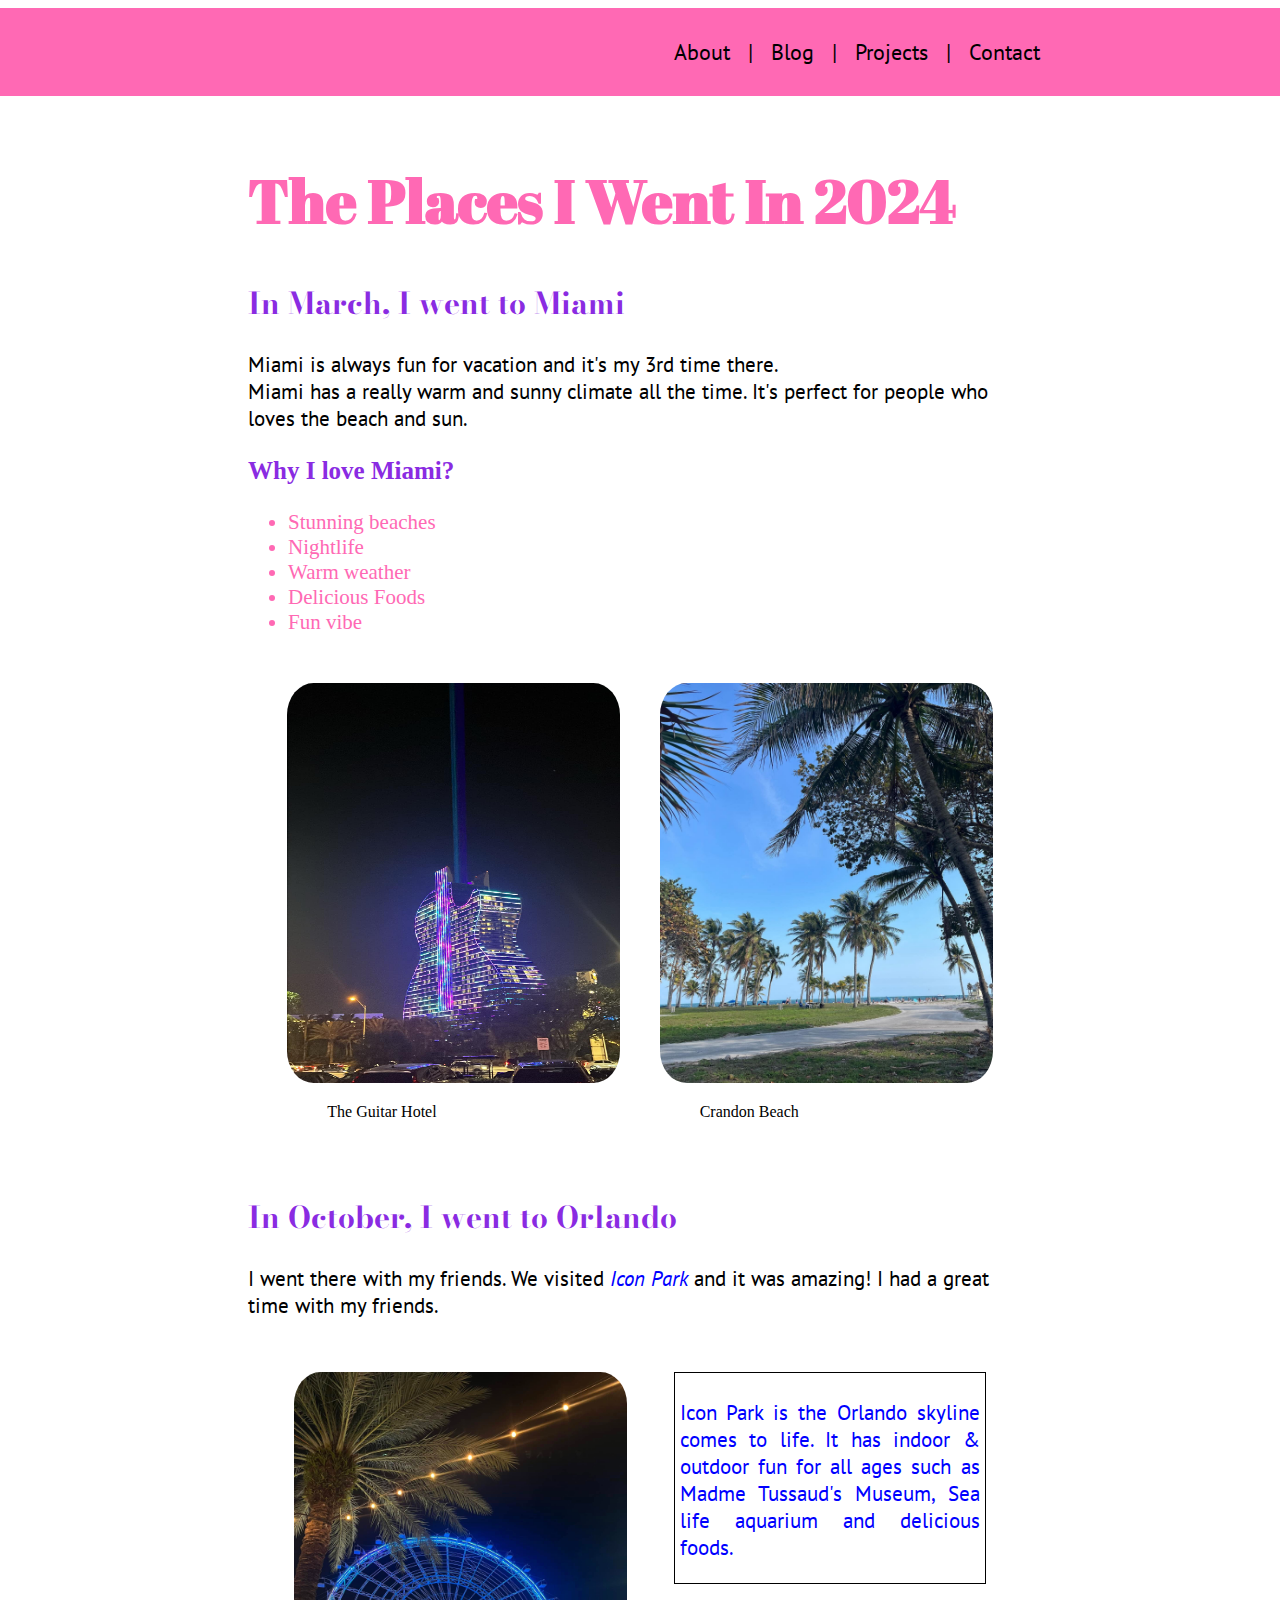
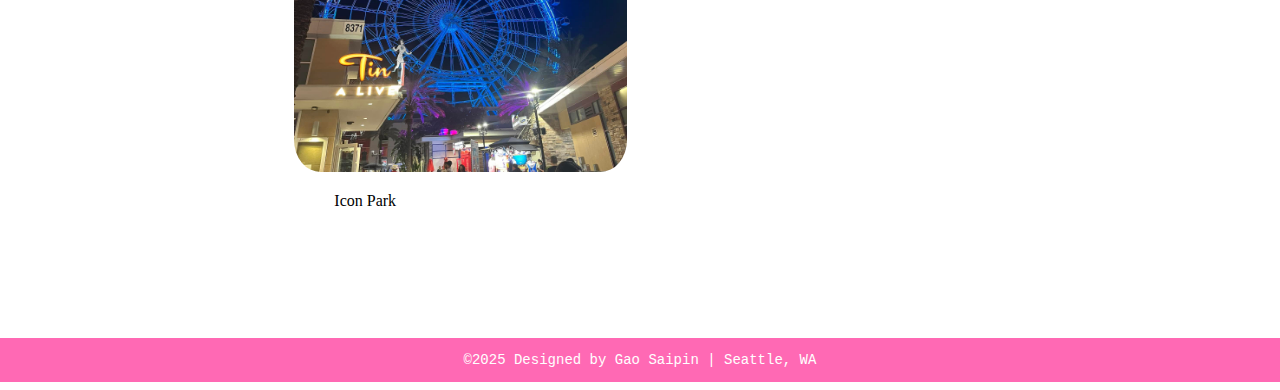
<file: assets/lesson01/index.html>
<!DOCTYPE html>
<html lang="en">
    <head>
        <meta charset="utf-8">
        <title>Semantic-Elements</title>
        <link rel="stylesheet" type="text/css" href="../../styles/stylesheet.css">
    </head>
    <body>
        <header class="link-header"> 
            <ul class="menu">
                <li><a href="../../index.html">About</a></li>
                <li><a href="../../portfolio-lesson02.html">Blog</a></li>
                <li><a href="index.html">Projects</a></li>
                <li><a href="../../contact.html">Contact</a></li>
            </ul>
            
        </header>
        
        <section class="lesson01-box">
            <h1>The Places I Went In 2024</h1>
            <article>
                <h2>In March, I went to Miami</h2>
                <p>Miami is always fun for vacation and it's my 3rd time there.<br> Miami has a really warm and sunny climate all the time. It's perfect for people who loves the beach and sun.</p>
            </article>
            <aside>
                <h3>Why I love Miami?</h3>
                <ul>
                    <li>Stunning beaches</li>
                    <li>Nightlife</li>
                    <li>Warm weather</li>
                    <li>Delicious Foods</li>
                    <li>Fun vibe</li>                   
                </ul>
            </aside>
            <div class="photo-flex">
                <div class="tilt">
                    <img class="my-picture" src="guitar.jpg" alt="The Guitar Hotel" width="333" height="400">
                    <blockquote>The Guitar Hotel</blockquote>
                </div>           
                <div class="tilt">              
                    <img class="my-picture" src="beach.jpg" alt="crandon beach" width="333" height="400">               
                    <blockquote>Crandon Beach</blockquote> 
                </div> 
            </div>                       
            <article>
                <h2>In October, I went to Orlando</h2>
                <p>I went there with my friends. We visited <em class="blue-text">Icon Park</em> and it was amazing! I had a great time with my friends.</p>
            </article>
           
            <div class="iconpark-flex">
                <div class="tilt">
                    <img class="my-picture" src="iconpark.jpg" alt="icon park" width="333" height="400">
                    <blockquote>Icon Park</blockquote>
                </div>
                <div class="aside-icon-park">      
                    <p class="blue-text">Icon Park is the Orlando skyline comes to life. It has indoor & outdoor fun for all ages such as Madme Tussaud's Museum, Sea life aquarium and delicious foods.</p>
                </div>
            </div>    
        </section>
        
        <footer class="footer-copyright">
            <p class="copyright">&copy;2025 Designed by Gao Saipin | Seattle, WA</p>
        </footer>
    </body>
</html>
</file>
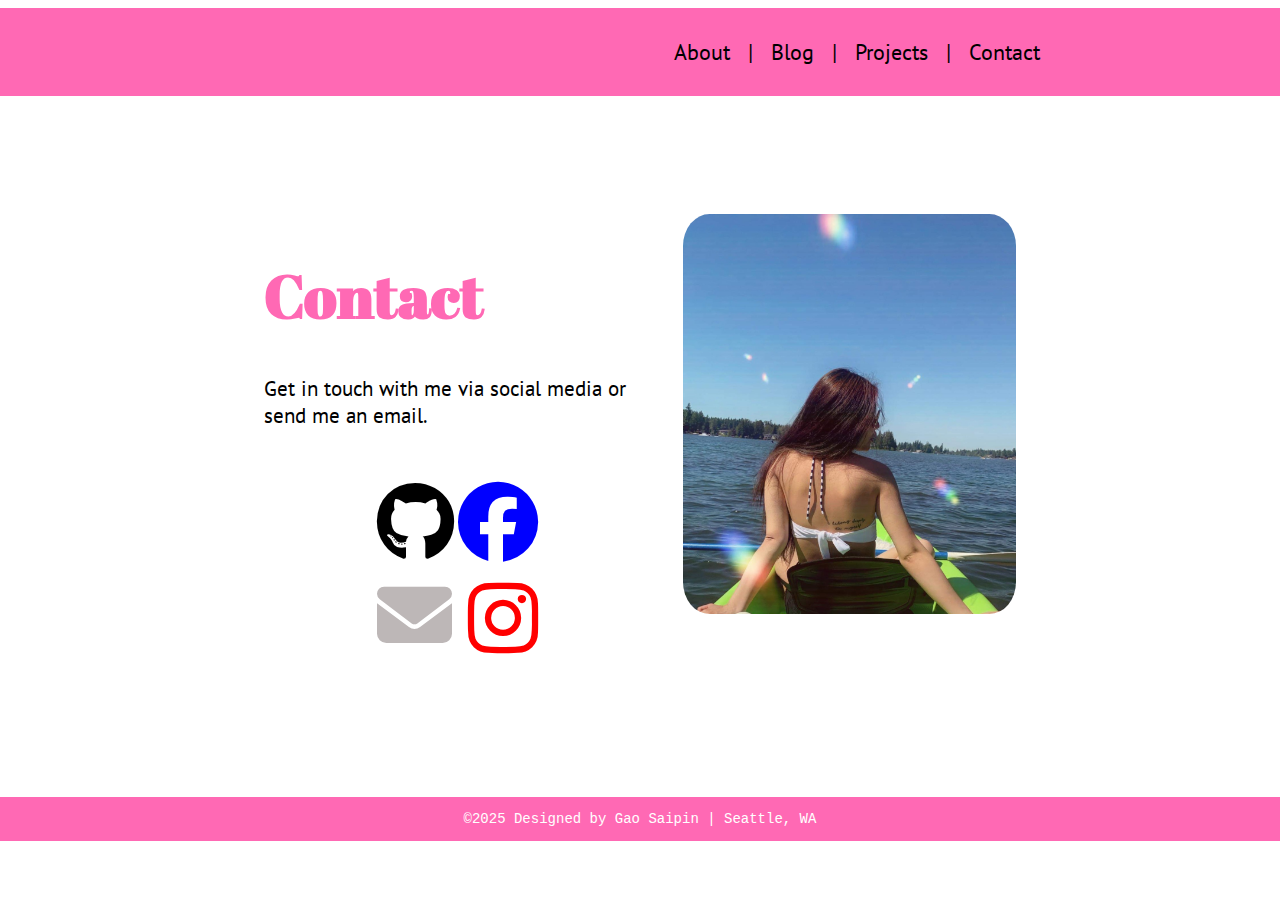
<file: contact.html>
<!DOCTYPE html>
<html lang="en">
    <head>
        <meta charset="utf-8">
        <title>Contact</title>
        <link rel="stylesheet" type="text/css" href="styles/stylesheet.css">
        <link rel="stylesheet" href="https://cdnjs.cloudflare.com/ajax/libs/font-awesome/6.7.2/css/all.min.css" integrity="sha512-Evv84Mr4kqVGRNSgIGL/F/aIDqQb7xQ2vcrdIwxfjThSH8CSR7PBEakCr51Ck+w+/U6swU2Im1vVX0SVk9ABhg==" crossorigin="anonymous" referrerpolicy="no-referrer">
    </head>
    <body>
        <header class="link-header">
            <ul class="menu">
                <li><a href="index.html">About</a></li>
                <li><a href="portfolio-lesson02.html">Blog</a></li>
                <li><a href="assets/lesson01/index.html">Projects</a></li>
                <li><a href="contact.html">Contact</a></li>
            </ul>
        </header>
        <div class="index-flex-container">
            <div class="main-box">
                <h1>Contact</h1>
                <p>Get in touch with me via social media or send me an email.</p>

            <ul class="social-icons">    
                <li><a class="fa-brands fa-facebook" href="https://www.facebook.com/cheezeii" target="_blank"></a></li>  
                <li><a class="fa-brands fa-github" href="https://github.com/ssaipin" target="_blank"></a></li>
                <li><a class="fa-brands fa-instagram" href="https://www.instagram.com/sp.gmm/" target="_blank"></a></li>
                <li><a class="fa-solid fa-envelope" href="mailto:gao_gmm@live.com" target="_blank"></a></li>
            </ul>            
            </div>
            <div class="photo-box">
                <img class="my-picture" src="image/about-me.jpg" alt="This image of me at Boney Lake." width="333" height="400">
            </div>
        </div>
        <footer class="footer-copyright">
            <p class="copyright">&copy;2025 Designed by Gao Saipin | Seattle, WA</p>
        </footer>
    </body>
</html>
</file>
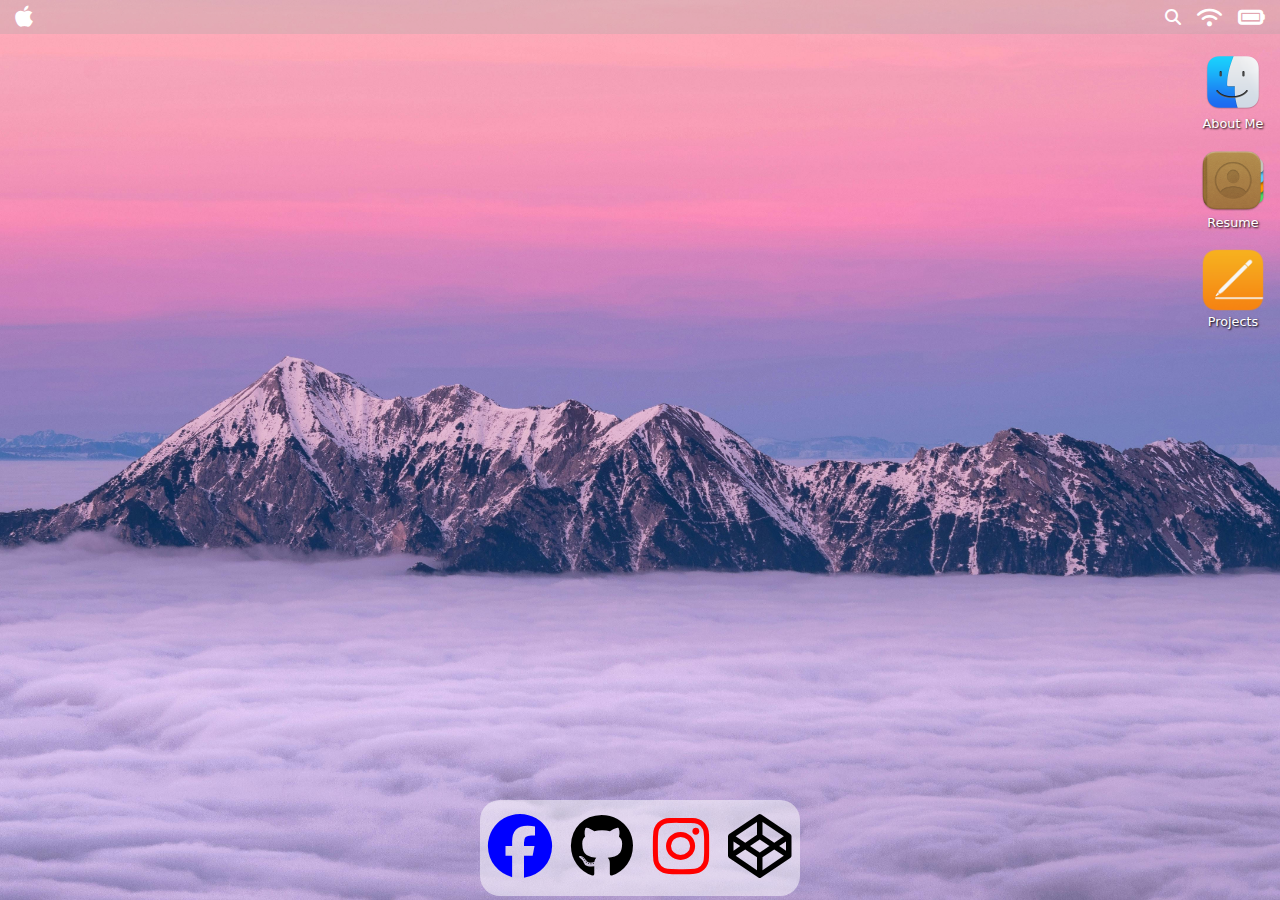
<file: desktop.html>
<!DOCTYPE html>
<html lang="en">
<head>
    <meta charset="UTF-8">
    <meta name="viewport" content="width=device-width, initial-scale=1.0">
    <link rel="stylesheet" type="text/css" href="styles/desktop.css">
    <link rel="stylesheet" href="https://cdnjs.cloudflare.com/ajax/libs/font-awesome/6.7.2/css/all.min.css"
        integrity="sha512-Evv84Mr4kqVGRNSgIGL/F/aIDqQb7xQ2vcrdIwxfjThSH8CSR7PBEakCr51Ck+w+/U6swU2Im1vVX0SVk9ABhg=="
        crossorigin="anonymous" referrerpolicy="no-referrer">
    <link href="https://cdn.jsdelivr.net/npm/bootstrap@5.3.3/dist/css/bootstrap.min.css" 
    rel="stylesheet">
    <title>Desktop</title>
</head>
<body class="d-flex flex-column min-vh-100">
    <header>
        <div class="header-icons d-flex justify-content-between">
            <div class="left-header">
                <i class="fa-brands fa-apple fa-xl"></i>
            </div>
            <div class="right-header gap-3 d-flex align-items-center">
                <span id="time"></span>
                <i class="fa-solid fa-magnifying-glass fa-md"></i>
                <i class="fa-solid fa-wifi fa-lg"></i>
                <i class="fa-solid fa-battery-full fa-xl"></i>   
            </div>
        </div>
    </header>

    <main class="flex-grow-1">
        <div class="desktop-container d-flex flex-column mt-3">

        <!--About Me-->
            <div class="desktop-icon" onclick="openWindow('about')">
                <img src="image/finder.png" alt="About me" width="64" height="64">
                <p class="label-icon">About Me</p>
            </div>
           
        <!--Resume--> 
            <div class="desktop-icon" onclick="openWindow('resume')">
                <img src="image/contacts.png" alt="Resume" width="64" height="64">
                <p class="label-icon">Resume</p>
            </div>

        <!--Projects-->
            <div class="desktop-icon" onclick="openWindow('projects')">
                <img src="image/page.png" alt="Projects" width="64" height="64">
                <p class="label-icon">Projects</p>
            </div> 

        </div>
    </main>

    <!-- Reusable Window Template -->
     <div id="window-template" class="window hidden">
        <div class="window-header">
            <div class="traffic-lights">
                <div class="traffic-light red close" onclick="closeWindow(this)"></div>
                <div class="traffic-light yellow minimize" onclick="minimizeWindow(this)"></div>
                <div class="traffic-light green maximize" onclick="maximizeWindow(this)"></div>
            </div>
            <div class="window-title">Window</div>
        </div>
        <div class="window-content">
            <iframe src="" class="iframe-content"></iframe>
        </div>
            
     </div>

    <footer class="mt-auto d-flex justify-content-center">
        <ul class="d-flex list-unstyled mb-1">
            <li class="ps-2"><a class="fa-brands fa-facebook" 
                href="https://www.facebook.com/cheezeii" target="_blank"
                data-bs-toggle="tooltip" data-bs-placement="top" title="Facebook"></a></li>
            <li><a class="fa-brands fa-github" 
                href="https://github.com/ssaipin" target="_blank"
                data-bs-toggle="tooltip" data-bs-placement="top" title="GitHub"></a></li>
            <li><a class="fa-brands fa-instagram" 
                href="https://www.instagram.com/sp.gmm/" target="_blank"
                data-bs-toggle="tooltip" data-bs-placement="top" title="Instagram"></a></li>
            <li class="pe-2"><a class="fa-brands fa-codepen" 
                href="https://codepen.io/ssaipin" target="_blank"
                data-bs-toggle="tooltip" data-bs-placement="top" title="CodePen"></a></li>
        </ul>
    </footer>

    <script
        src="https://cdn.jsdelivr.net/npm/bootstrap@5.3.3/dist/js/bootstrap.bundle.min.js">
    </script> 

    <script>
        document.addEventListener("DOMContentLoaded", function () {
            const tooltipTriggerList = [].slice.call(document.querySelectorAll('[data-bs-toggle="tooltip"]'));
            tooltipTriggerList.map(function (tooltipTriggerEl) {
                return new bootstrap.Tooltip(tooltipTriggerEl, {
                    offset: [0, 20] // [horizontal, vertical] 
                });
            });
        });

        let openWindows = [];
        let draggable = null;
        let isDragging = false;
        let dragOffset = { x: 0, y: 0 };

        //Window configuration
        const windowConfigs = {
            'about': { title: 'About Me', src: 'index.html' },
            'resume': { title: 'Resume', src: 'resume.pdf' },
            'projects': { title: 'Projects', src: 'project.html' }
        };

        function openWindow(id) {
            // Get config from windowConfigs
            const config = windowConfigs[id];
            if (!config) 
            return;

            //Prevent duplicate windows    
            if  (document.getElementById(id + "-window"))
            return;

            // Clone the window template
            const template = document.getElementById('window-template');
            const newWindow = template.cloneNode(true);
            newWindow.id = id + "-window";
            newWindow.classList.remove('hidden');

            //Set window title and iframe source
            newWindow.querySelector('.window-title').textContent = config.title;
            newWindow.querySelector('iframe').src = config.src;

            // Add the new window to the body
            document.body.appendChild(newWindow);
            makeDraggable(newWindow); // make it draggable

            //Position the window
            centerWindow(newWindow);
        }
        function closeWindow(el) {
            el.closest('.window').remove();
        }

        function minimizeWindow(el) {
            const window = el.closest('.window');
            const content = window.querySelector('.window-content');

            if (content.style.display !== "none") {
                content.style.display = "block";
                window.style.height = "400px";
        } else {
                content.style.display = "none";
                window.style.height = "40px";
            }
        }

        function maximizeWindow(el) {
            const window = el.closest('.window');
            
            if (!window.classList.contains('maximized')) {
       
                //Apply full screen 
                window.style.width = "100vw";
                window.style.height = "100vh";
                window.style.top = "0%";
                window.style.left = "0%";
                window.style.transform = 'none';

                window.classList.add('maximized');
    
            } else {
                //Restore original size and position in center               
                centerWindow(window);
                
                window.classList.remove('maximized');
            }
        }
        function centerWindow(window) {
            window.style.position = 'fixed';
            window.style.width = '900px';
            window.style.height = '700px';
            window.style.left = '50%';
            window.style.top = '50%';
            window.style.transform = 'translate(-50%, -50%)';
        }

        // Make windows draggable
        function makeDraggable(windowEl) {
            const header = windowEl.querySelector(".window-header");

            header.addEventListener("mousedown", (e) => {
            isDragging = true;
            draggable = windowEl;

            dragOffset.x = e.clientX - windowEl.getBoundingClientRect().left;
            dragOffset.y = e.clientY - windowEl.getBoundingClientRect().top;

            windowEl.style.position = "fixed"; // important for free movement
            windowEl.style.zIndex = 1000; // bring to front while dragging
            });
        }

        document.addEventListener("mousemove", (e) => {
            if (!isDragging || !draggable) return;

            draggable.style.left = e.clientX - dragOffset.x + "px";
            draggable.style.top = e.clientY - dragOffset.y + "px";
            draggable.style.transform = "none"; // disable center transform while dragging
    });

        document.addEventListener("mouseup", () => {
            isDragging = false;
            draggable = null;
    });

    </script>
</body>
</html>
</file>
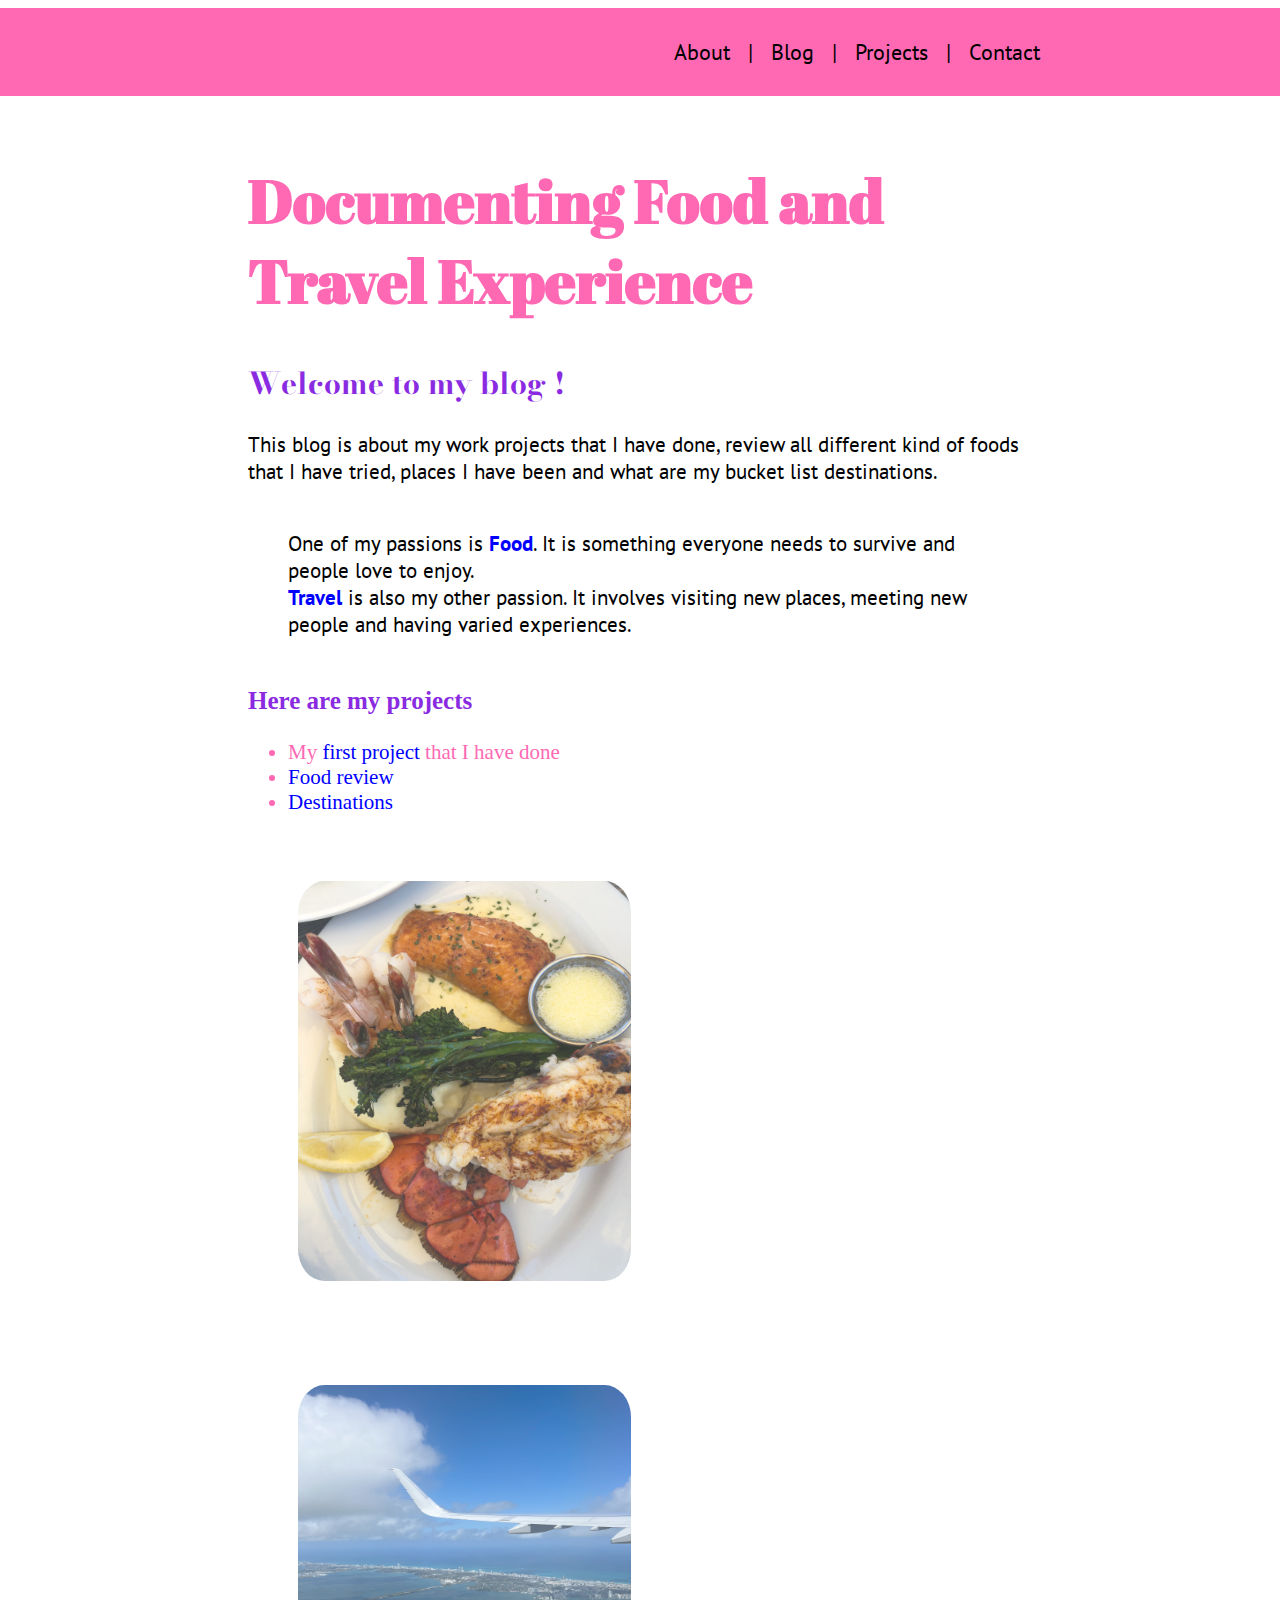
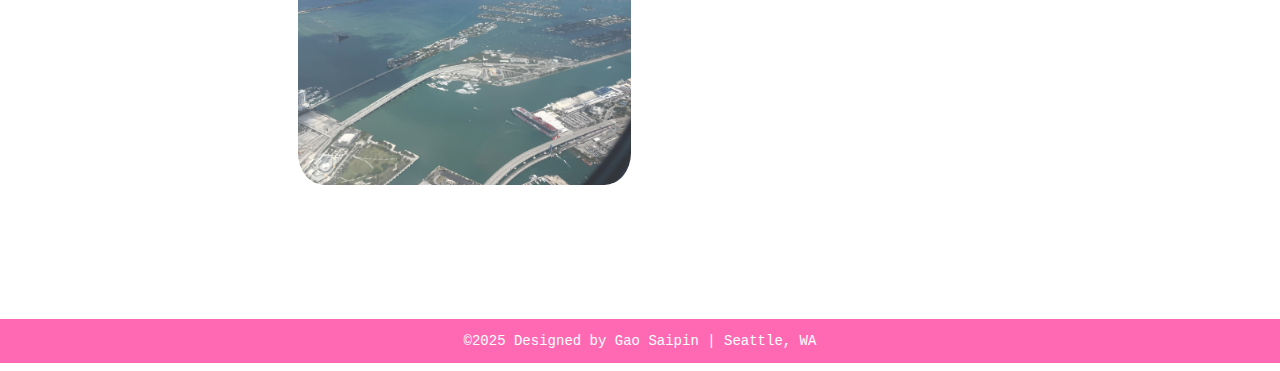
<file: portfolio-lesson02.html>
<!DOCTYPE html>
<html lang="en">
    <head>
        <meta charset="utf-8">
        <title>Portfolio</title>
        <link rel="stylesheet" type="text/css" href="styles/stylesheet.css">
    </head>
    <body>
        <header class="link-header">
            <ul class="menu">
                <li><a href="index.html">About</a></li>
                <li><a href="portfolio-lesson02.html">Blog</a></li>
                <li><a href="assets/lesson01/index.html">Projects</a></li>
                <li><a href="contact.html">Contact</a></li>
            </ul>    
        </header>
        <Section class="blog-container">
            <h1>Documenting Food and Travel Experience</h1>
            <article>
                <h2>Welcome to my blog !</h2>
                <p>This blog is about my work projects that I have done, review all different kind of foods that I have tried, places I have been and what are my bucket list destinations.</p>
                <blockquote class="passions">One of my passions is <strong class="blue-text">Food</strong>. It is something everyone needs to survive and people love to enjoy.<br><strong class="blue-text">Travel</strong> is also my other passion. It involves visiting new places, meeting new people and having varied experiences.</blockquote>
            </article>
            <aside>
                <h3>Here are my projects</h3>
                <ul>
                    <li class="projects">My <a href="assets/lesson01/index.html">first project</a> that I have done</li>        
                    <li><a href="#">Food review</a></li>                   
                    <li><a href="#">Destinations</a></li>
                </ul>
            </aside>               
            <div class="blog-row"> 
                <div class="blog-column">  
                    <img class="my-picture" src="image/food.JPG" alt="lobster food at seafood shop." width="333" height="400">
                </div> 
                <div class="blog-column">
                    <img class="my-picture" src="image/destination.jpg" alt="destination in mimai view from plane." width="333" height="400">
                </div>    
            </div>       
            
        </Section>
        <footer class="footer-copyright">
            <p class="copyright">&copy;2025 Designed by Gao Saipin | Seattle, WA</p>
        </footer>
    </body>
</html>
</file>
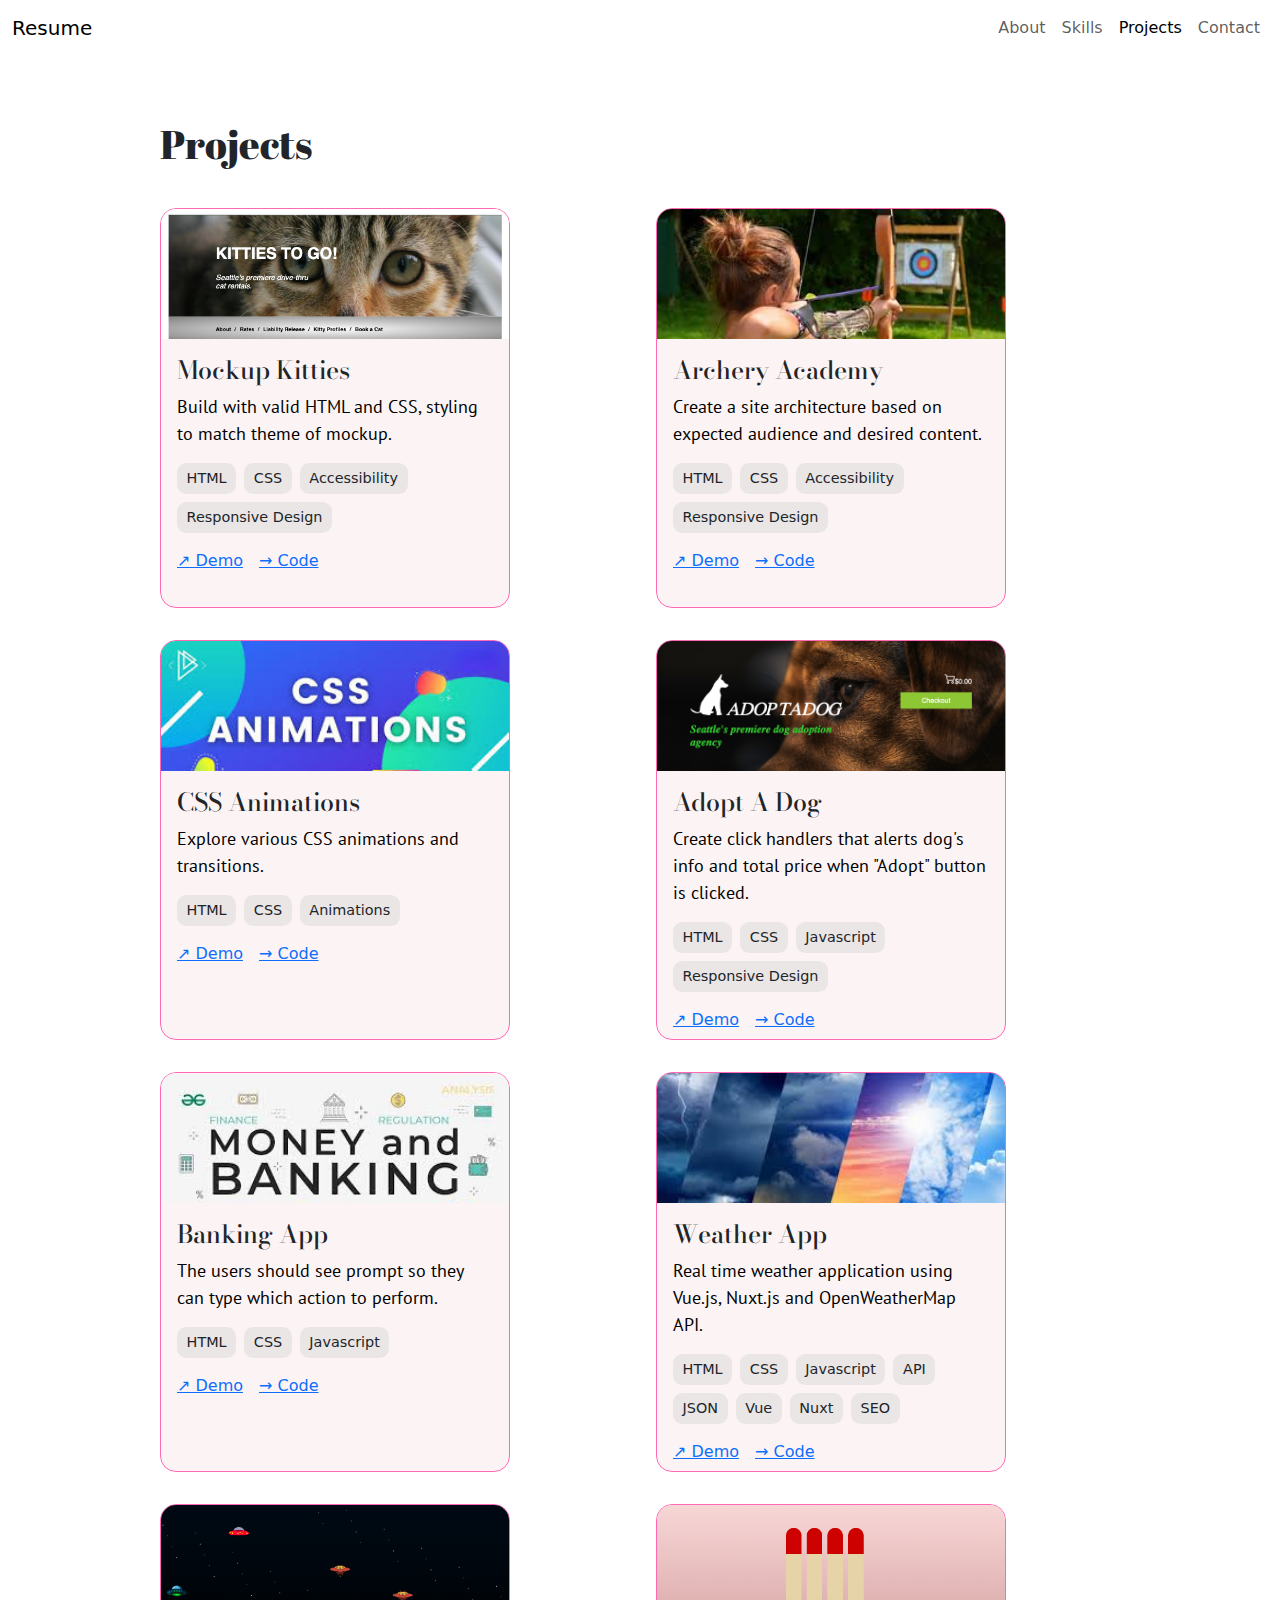
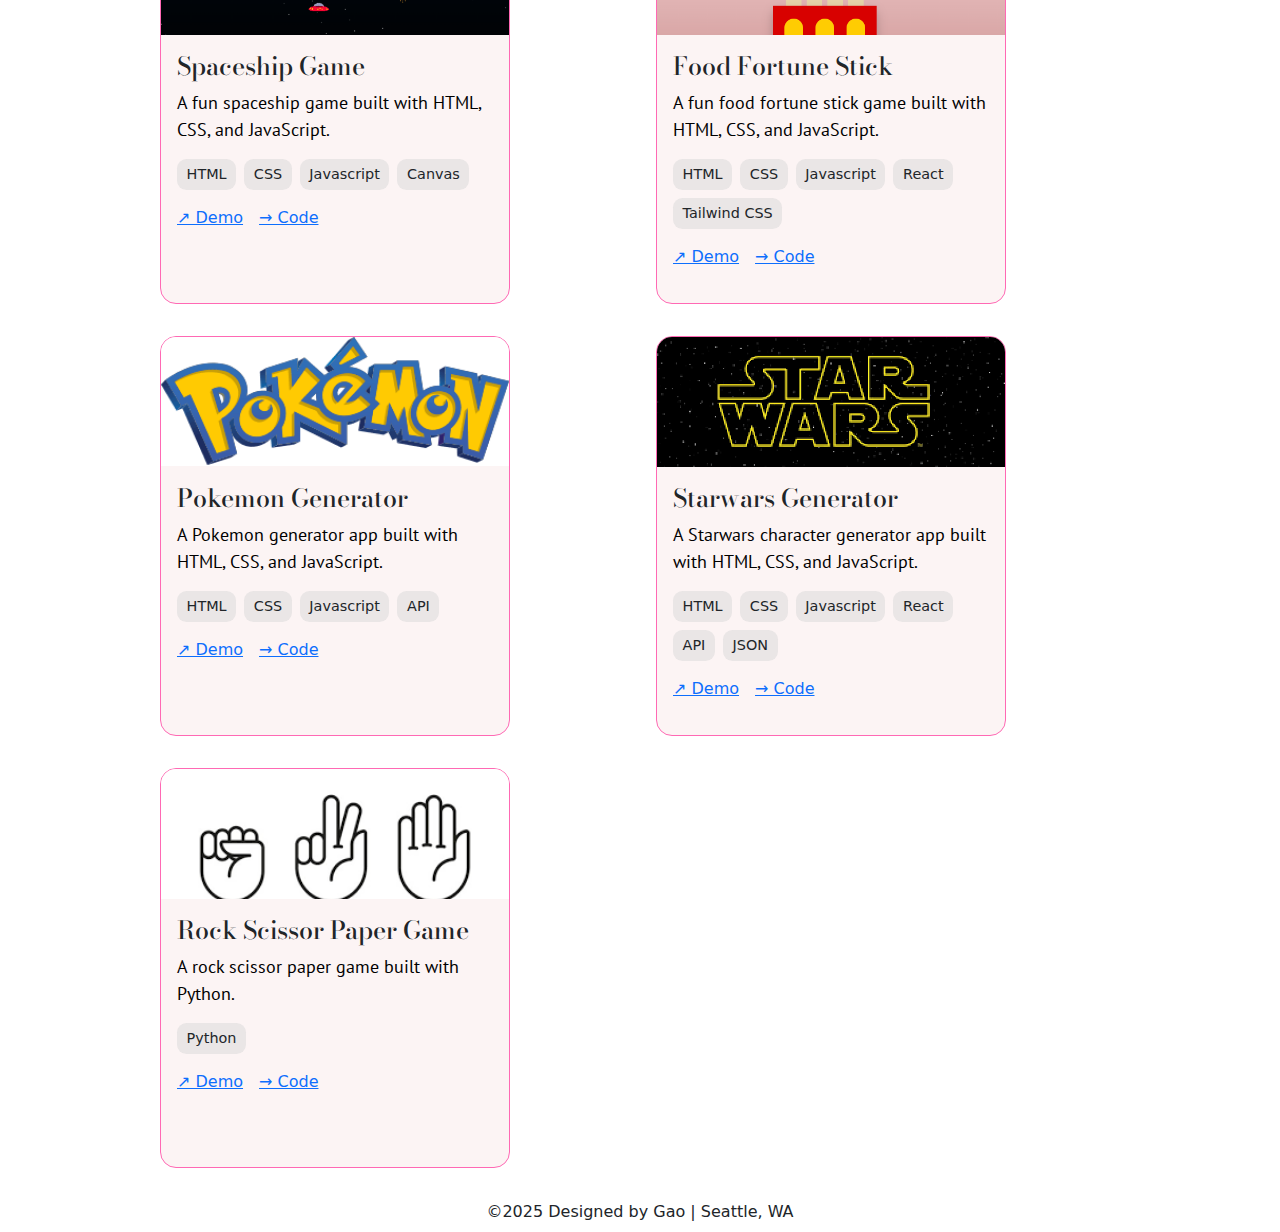
<file: project.html>
<!DOCTYPE html>
<html lang="en">

<head>
    <meta charset="UTF-8">
    <meta name="viewport" content="width=device-width, initial-scale=1.0">
    <link rel="stylesheet" href="styles/project.css">
    <link rel="stylesheet" href="styles/stylesheet.css">
     <!-- Bootstrap CSS (CDN) -->
    <link href="https://cdn.jsdelivr.net/npm/bootstrap@5.3.3/dist/css/bootstrap.min.css" 
    rel="stylesheet">
    <title>Projects</title>
</head>

<body>

    <main>
        <!--Navbar-->
        <nav class="navbar navbar-expand-md custom-navbar">
            <div class="container-fluid">
                <a class="navbar-brand custom-brand" href="resume.pdf" target="_blank">Resume</a>

                <!--Hamburger button-->
                <button class="navbar-toggler" type="button" data-bs-toggle="collapse"
                    data-bs-target="#navbarMenu">
                    <span class="navbar-toggler-icon"></span>
                </button>

                <!--Menu links-->
                <div class="collapse navbar-collapse" id="navbarMenu">
                    <ul class="navbar-nav ms-auto">
                        <li class="nav-item"><a class="nav-link custom-link" href="about.html">About</a></li>
                        <li class="nav-item"><a class="nav-link custom-link" href="skills.html">Skills</a></li>
                        <li class="nav-item"><a class="nav-link custom-link active" href="project.html">Projects</a></li>
                        <li class="nav-item"><a class="nav-link custom-link" href="contact.html">Contact</a></li>
                    </ul>
                </div>
            </div>
        </nav>
        
        <section class="project-section mb-4">
        <header>    
        <h1 class="mb-4">Projects</h1>
        </header>
        <div id="project-grid"></div>
        </section>
        <script src="project.js"></script>

    </main>
    <footer class="mt-auto text-center p-2 custom-footer">
        &copy;2025 Designed by Gao | Seattle, WA
    </footer>
    <!-- Bootstrap JS (Popper + Bootstrap) -->
    <script 
    src="https://cdn.jsdelivr.net/npm/bootstrap@5.3.3/dist/js/bootstrap.bundle.min.js">
  </script>
</body>

</html>
</file>
<file: styles/stylesheet.css>
@import url('https://fonts.googleapis.com/css2?family=Abril+Fatface&family=Bodoni+Moda&family=PT+Sans');
h1 {
    color: hotpink;
    font-family: "Abril Fatface", serif;
    font-style: normal;
    font-size: 60px;
}
p {
    color: black;
    font-family: "PT Sans", serif;
    font-style: normal;
    font-size: 21px;
}
h2 {
    font-family: "Bodoni Moda", serif;
    font-size: 30px;
    font-style: normal;
    color: blueviolet;
}
h3 {
    font-size: 25px;
    color: blueviolet;    
}
#lead-paragraph {
    color: blueviolet;
    font-weight: bold;
}
.my-picture {
    border-radius: 8%;
}
.passions {
    font-size: 21px;
    font-family: "PT Sans", serif;
    padding-top: 1.5rem;
    padding-bottom: 1.5rem;
}
.blue-text {
    color: blue;
}
/* Index Page */
  .link-header {
    background-color: hotpink;
    margin-left: -1rem;
    margin-right: -1rem;
    padding: 0.5rem;   
    text-align: right;
  }
  ul.menu {
    list-style: none;
    font-family: "PT Sans", serif;
    font-size: 22px;
    margin-right: 15rem;
  }
  ul.menu li {
    display: inline;
  }
  ul.menu li a {
    color: black;
    text-decoration: none;
    opacity: 1;
  }
  ul.menu li a:hover {
    text-decoration: underline;
    opacity: 0.5;
  }
 
 ul.menu li+li:before {
    padding: 12px;
    color: black;
    content: "|\00a0"
 }
.index-flex-container {
    display: flex;
    flex-direction: row;
    margin-top: 6.4rem;
    margin-left: 15rem;
    margin-right: 15rem;
}
.main-box {
    padding: 1rem; 
}
.photo-box {
    padding: 1rem;
    position: relative;
}
.photo-of-me {
    display: block;
    border-radius: 8%;
}
.overlay {
    position: absolute;
    top: 0;
    bottom: 0;
    left: 0;
    right: 0;
    opacity: 0;
    height: 100%;
    width: 100%;
    transition: 0.5s ease;
    background-color: hotpink;
    border-radius: 8%;
}
.photo-box:hover .overlay {
    opacity: 1;
}
.text-photo-of-me {
    color: white;
    font-size: 21px;
    position: absolute;
    top: 50%;
    left: 50%;
    -webkit-transform: translate(-50%, -50%);
    -ms-transform: translate(-50%, -50%);
    transform: translate(-50%, -50%);
    text-align: center;
}
.index-column img {    
        border: 1px solid #ddd;
        border-radius: 4px;
        padding: 5px;
        width: 100px;
}  
.index-column img:hover {
        box-shadow: 0 0 2px 1px rgba(0, 140, 186, 0.5);
}      
.index-row {
    content: "";
    clear: both;
    display: flex;
    flex-direction: row;
    justify-content: space-evenly;
    margin-left: 15rem;
    margin-right: 15rem;
    margin-top: 2rem;  
}
/* Blog Page */
.blog-container {
    display: block;
    margin-top: 4rem;
    margin-left: 15rem;
    margin-right: 15rem;
}
.blog-column {
    float: left;
    position: relative;
    padding: 50px;
}
.blog-column img {
    opacity: 0.8;
    cursor: pointer;
}
.blog-column img:hover {
    opacity: 1;
}
.blog-row:after {
    content: "";
    display: table;
    clear: both;
}

/* Lesson01 Page */
.lesson01-box {
    display: block;
    margin-top: 4rem;
    margin-left: 15rem;
    margin-right: 15rem;
}
aside a {
    text-decoration: none;
    color: blue;
    font-size: 21px;
  }
  aside a:hover {
    text-decoration: underline;
    background-color: pink;
  }
  aside a:visited {
    color: hotpink;
  }
  .projects {
    font-size: 21px;
  } 
  aside li {
    color: hotpink;
    font-size: 21px;
  }
  .aside-icon-park {
    border: 1px solid black;
    padding: 5px;
    width: 300px;
    height: 200px;
    text-align: justify;  
  }
  .photo-flex {
    display: flex;
    flex-direction: row;
    justify-content: space-evenly;
    padding: 2rem 0 2rem 0;
  }
  .tilt {
    -webkit-transition: all 0.5s ease;
    -moz-transition: all 0.5s ease;
    -o-transition: all 0.5s ease;
    -ms-transition: all 0.5s ease;
    transition: all 0.5s ease;
  }
  .tilt:hover {
    -webkit-transform: rotate(-10deg);
    -moz-transform: rotate(-10deg);
    -o-transform: rotate(-10deg);
    -ms-transform: rotate(-10deg);
    transform: rotate(-10deg);
  }
.iconpark-flex {
    display: flex;
    flex-direction: row;
    justify-content: space-evenly;
    padding: 2rem 0 2rem 0;
}
/* Footer */
.footer-copyright {
    background-color: hotpink;
    margin-top: 5rem;
    margin-left: -1rem;
    margin-right: -1rem;
    padding: 0.01rem;   
    text-align: center;
}
.copyright {
    font-size: 14px;
    color: white;
    font-family: monospace;
}

/*Contact Page */
.social-icons {
    list-style: none;
    padding: 2rem;   
}
.fa-facebook {
    font-size: 80px;
    color: blue;
    float: right;
    position: relative;
    right: 25%;
    padding-bottom: 1rem;
    text-decoration: none;
   
}
.fa-github {
    font-size: 80px;
    color: black; 
    position: relative;
    left: 25%;
    padding-bottom: 1rem; 
    text-decoration: none;
}
.fa-instagram {
    font-size: 80px;
    color: red;
    float: right;
    position: relative;
    right: 25%;
    text-decoration: none;
}
.fa-envelope {
    font-size: 75px;
    color: rgb(189, 183, 183);
    position: relative;
    left: 25%;
    text-decoration: none;
}
</file>
<file: styles/desktop.css>
body {
    margin: 0;
    background-image: url('../image/desktop.jpg');
    background-size: cover;
    background-repeat: no-repeat;
    background-position: center center;
}

header {
    padding: 5px 15px 5px 15px;
    background-color: rgba(170, 170, 170, 0.3);
    color: rgb(255, 255, 255);
}

.desktop-container {
    align-items: end;
    padding-right: 15px;
}

/* desktop icon */
.desktop-icon {
    transition: transform 0.2s ease;
}
.desktop-icon:hover {
    transform: scale(1.1);
}
.label-icon {
    font-size: 0.8em;
    color: white;
    text-shadow: 1px 1px 2px black;
    text-align: center;
}

/* Window Styles */
.window {
    position: fixed;
    background: #f6f6f6;
    border-radius: 10px;
    box-shadow: 0 20px 40px rgba(0,0,0,0.3);
    z-index: 1000;
    display: block;
    overflow: hidden;
    resize: both;
}

.window.hidden {
    display: none;
}

.window-header {
    background: linear-gradient(180deg, #e8e8e8 0%, #d2d2d2 100%);
    height: 28px;
    display: flex;
    align-items: center;
    padding: 0 10px;
    cursor: move;
    border-bottom: 1px solid #c0c0c0;
}

.traffic-lights {
    display: flex;
    gap: 8px;
    margin-right: 10px;
}

.traffic-light {
    width: 12px;
    height: 12px;
    border-radius: 50%;
    cursor: pointer;
    transition: all 0.2s ease;
    border: 0.5px solid rgba(0,0,0,0.2);
}

.close { background: #ff5f57; }
    .minimize, .yellow { background: #ffbd2e; }
    .maximize, .green { background: #28ca42; }
    .red { background: #ff5f57; }

.traffic-light:hover {
    transform: scale(1.1);
    filter: brightness(1.1);
}

.window-title {
    font-size: 13px;
    font-weight: 500;
    color: #333;
    flex-grow: 1;
    text-align: center;
    margin-right: 50px;
}

.window-content {
    padding: 20px;
    height: calc(100% - 28px);
    overflow-y: auto;
    background: white;
}

.iframe-content {
    width: 100%;
    height: 100%;
    border: none;
    border-radius: 0 0 10px 10px;
}

/*End*/

ul {
    width: fit-content;
    gap: 0.3em;
    background-color: rgba(255, 255, 255, 0.5);
    border-radius: 20px;
    font-size: 4em;
    transition: transform 0.2s ease;
 }
ul li:hover {
    transform: scale(1.2);
}
.fa-facebook {
    color: blue;
    text-decoration: none;
}
.fa-github {
    color: black; 
    text-decoration: none;
}
.fa-instagram {
    color: red;
    text-decoration: none;
}
.fa-codepen {
    color: black;
    text-decoration: none;
}

.tooltip .tooltip-inner {
    background-color: rgb(255, 255, 255, 0.7);
    color: black;
}

.bs-tooltip-top .tooltip-arrow::before,
.tooltip.bs-tooltip-top .tooltip-arrow::before,
.tooltip[data-popper-placement^="top"] .tooltip-arrow::before {
    border-top-color: rgba(255, 255, 255, 0.7) !important;
}
</file>
<file: styles/project.css>
header {
    /* text-align: center; */
    margin-bottom: 40px;
    animation: fadeInDown 0.8s ease-out;
}

.project-section {
    margin-top: 4rem;
    margin-left: 10rem;
    margin-right: 10rem;
}
#project-grid {
  display: grid;
  grid-template-columns: repeat(auto-fit, minmax(300px, 1fr));
  gap: 2rem;
}
.project-card {
  background-color: rgba(249, 234, 234, 0.5);
  border: 1px solid hotpink;
  border-radius: 1rem;
  width: 350px;
  height: 400px;
  overflow: hidden;
  cursor: pointer;
  transition: all 0.4s cubic-bezier(0.4, 0, 0.2, 1);
  animation: fadeInUp 0.6s ease-out backwards;
}
.project-card:hover {
  transform: translateY(-8px) scale(1.02);
    border-color: blue;
    box-shadow:
        0 20px 60px rgba(0, 255, 245, 0.3),
        0 0 40px rgba(255, 0, 255, 0.2);
}
.project-card:hover::before {
    opacity: 0.15;
}

.project-card:nth-child(1) {
    animation-delay: 0.1s;
}

.project-card:nth-child(2) {
    animation-delay: 0.15s;
}

.project-card:nth-child(3) {
    animation-delay: 0.2s;
}

.project-card:nth-child(4) {
    animation-delay: 0.25s;
}

.project-card:nth-child(5) {
    animation-delay: 0.3s;
}

.project-card:nth-child(6) {
    animation-delay: 0.35s;
}

.project-card:nth-child(7) {
    animation-delay: 0.4s;
}

.project-card:nth-child(8) {
    animation-delay: 0.45s;
}

.project-card:nth-child(9) {
    animation-delay: 0.5s;
}

.project-card:nth-child(10) {
    animation-delay: 0.55s;
}

.project-card:nth-child(11) {
    animation-delay: 0.6s;
}

.project-card:nth-child(12) {
    animation-delay: 0.65s;
}

.project-image {
  width: 100%;
  height: 130px;
  overflow: hidden;
}
.project-image img {
  width: 100%;
  height: auto;
  object-fit: cover;
  transition: transform 0.3s ease;
}
.project-image img:hover {
  transform: scale(1.1);
}

.project-content {
  padding: 1rem;
}
.project-content h2 {
  font-size: 25px;
}
.project-content p {
  font-size: 18px;
}
.skill-tag {
  display: flex;
  flex-wrap: wrap;
  gap: 0.5rem;
}

.tag {
  background-color: rgba(216, 216, 216, 0.5);
  padding: 0.3rem 0.6rem;
  border-radius: 0.6rem;
  font-size: 0.9rem;
}
.project-links {
  display: flex;
  gap: 1rem;
  margin-top: 1rem;
}

@keyframes fadeInDown {
    from {
        opacity: 0;
        transform: translateY(-30px);
    }

    to {
        opacity: 1;
        transform: translateY(0);
    }
}

@keyframes fadeInUp {
    from {
        opacity: 0;
        transform: translateY(30px);
    }

    to {
        opacity: 1;
        transform: translateY(0);
    }
}

@media (min-width: 769px) and (max-width: 1200px) {
  .project-section {
    margin: 3rem;
  }
}
@media (min-width: 373px) and (max-width: 768px) {
  .project-section {
    margin: 1rem;
  }
}
</file>
